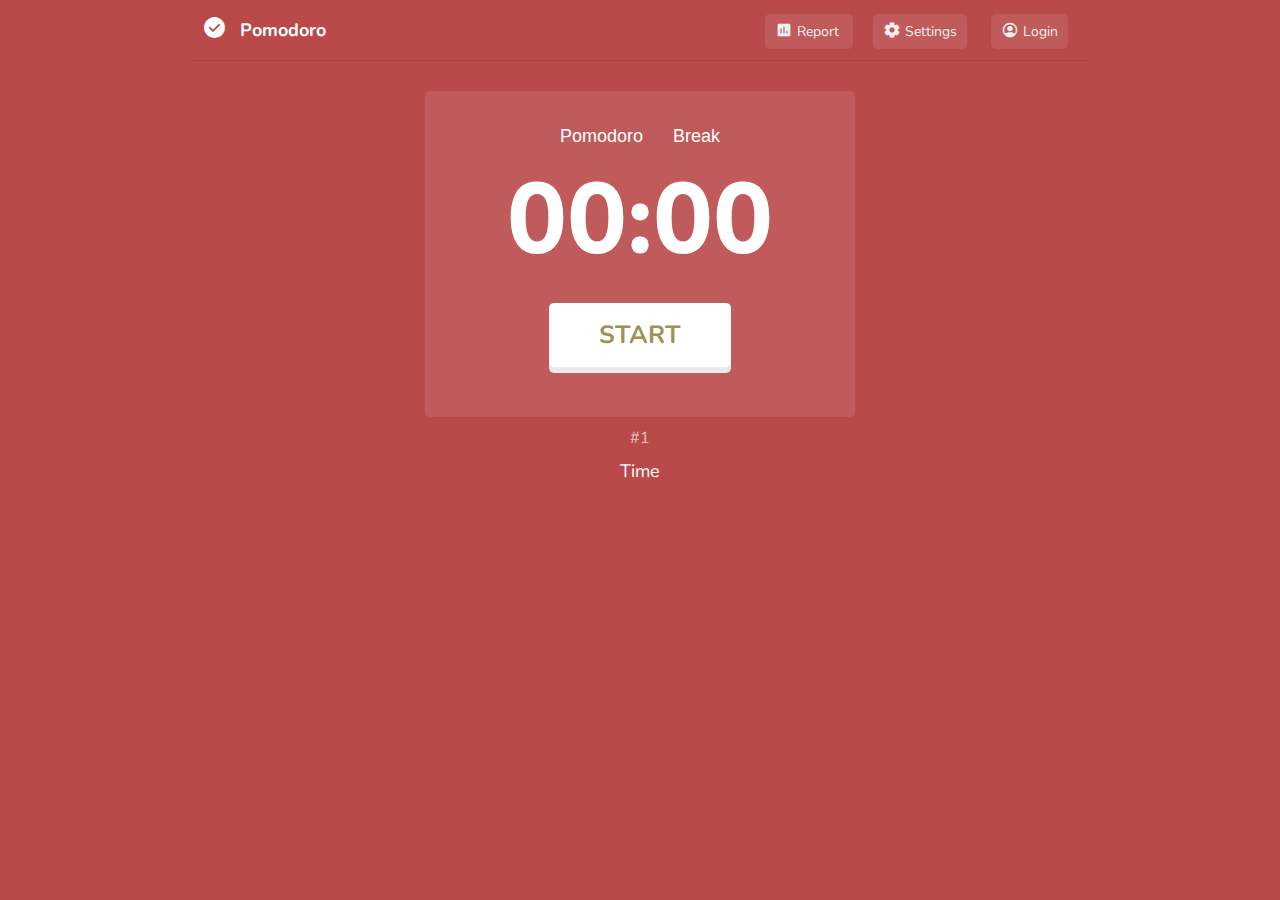
<file: index.html>
<!DOCTYPE html>
<html lang="en">
<head>
    <meta charset="UTF-8">
    <meta name="viewport" content="width=device-width, initial-scale=1.0">
    <link rel="stylesheet" href="css/style.css">
    <script defer src="javascript/script.js"></script>
    <title>Pomoefective</title>
    <link rel="preconnect" href="https://fonts.googleapis.com">
    <link rel="preconnect" href="https://fonts.gstatic.com" crossorigin>
    <link href="https://fonts.googleapis.com/css2?family=Montserrat:ital,wght@0,200;0,300;0,400;1,200;1,300;1,400&family=Nunito:ital,wght@0,200;0,300;0,400;1,200;1,300;1,400&display=swap" rel="stylesheet">
    <link rel="stylesheet" href="https://fonts.googleapis.com/css2?family=Material+Symbols+Outlined:opsz,wght,FILL,GRAD@20..48,100..700,0..1,-50..200" />
    <link rel="icon" type="image/x-icon" href="res/favicon.png">
</head>
<body>
    <style type="text/css">
        #warning-message {
            display: none; 
        }
        @media only screen and (orientation:portrait){
            #wrapper { display:none; }
            #warning-message { display:block; }
        }
        @media only screen and (orientation:landscape){
            #warning-message { display:none; }
        }
    </style>

    <div id="warning-message">
        this website is only viewable in landscape mode
    </div>

    <style>
        .material-symbols-outlined {
          font-variation-settings:
          'FILL' 0,
          'wght' 400,
          'GRAD' 0,
          'opsz' 48
        }
    </style>

    <div id="wrapper">
        <div class="header">
            <div class="logo">
                <span class="material-symbols-outlined" id="logo-img">Check_Circle</span>
                <span id="name">Pomodoro</span>
            </div>
    
            <div class="header-options">
                <span class="buttons"> <span class="material-symbols-outlined icon__">insert_chart</span> <span class="labels">Report</span> </span>
                <span class="buttons" id="open-settings"> <a href="settings.html"><span class="material-symbols-outlined icon__">settings</span> <span class="labels">Settings</span></a></span>
                <span class="buttons"> <span class="material-symbols-outlined icon__">account_circle</span> <span class="labels">Login</span> </span>
            </div>
        </div>
    
        <div class="content">
            <div class="timer-times">
                <button id="pomodoro">Pomodoro</button>
                <button id="break">Break</button>
            </div>
            <span id="timer">00:00</span>
            <button id="start">start</button>
        </div>
        <div class="pomodoro-stats">
            <span id="pomodoro-count">#1</span>
            <span id="wht-todo-label">Time</span>
        </div>
    </div>
</body>
</html>
</file>
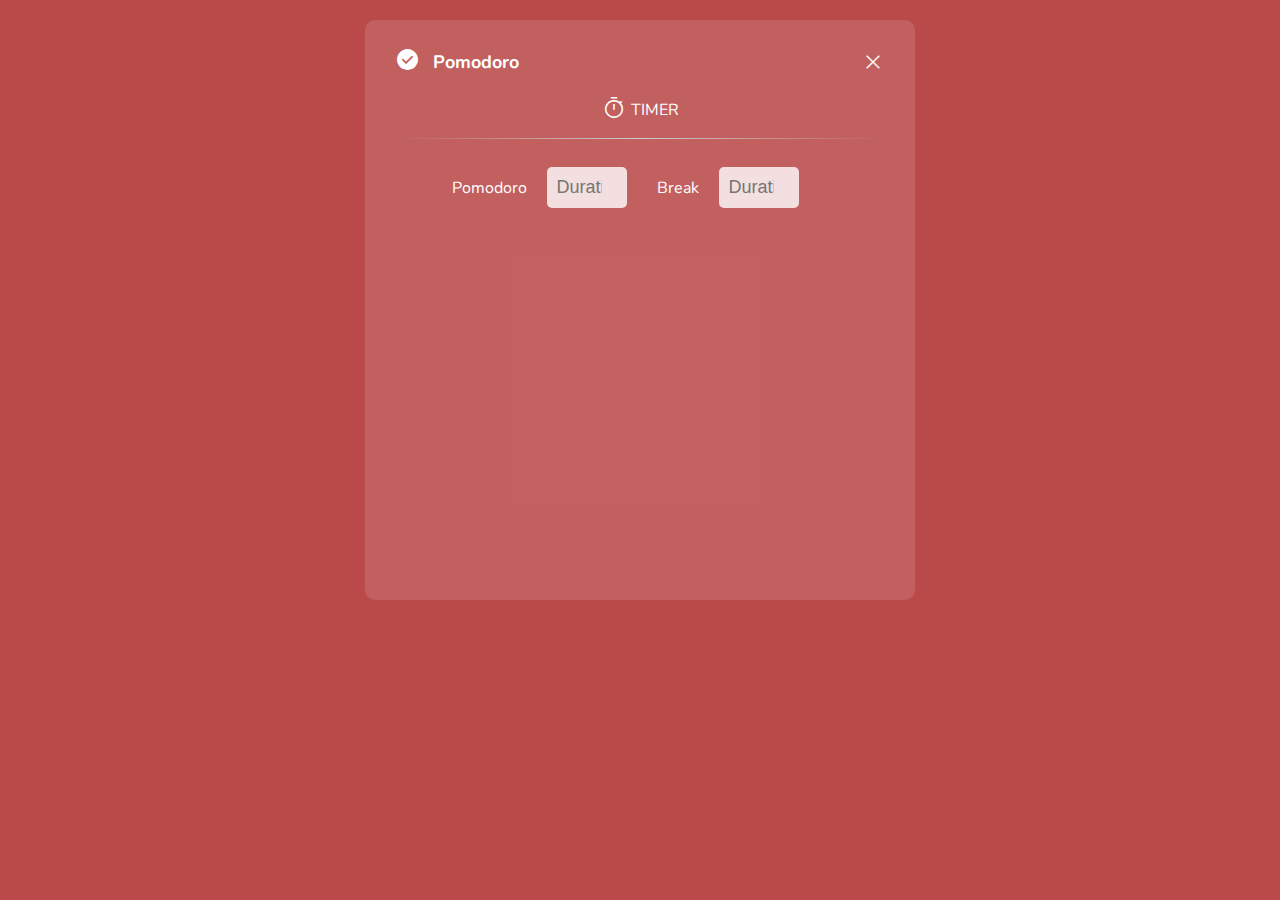
<file: settings.html>
<!DOCTYPE html>
<html lang="en">
<head>
    <meta charset="UTF-8">
    <meta name="viewport" content="width=device-width, initial-scale=1.0">
    <link rel="stylesheet" href="css/settings.css">
    <link rel="preconnect" href="https://fonts.googleapis.com">
    <link rel="preconnect" href="https://fonts.gstatic.com" crossorigin>
    <link href="https://fonts.googleapis.com/css2?family=Montserrat:ital,wght@0,200;0,300;0,400;1,200;1,300;1,400&family=Nunito:ital,wght@0,200;0,300;0,400;1,200;1,300;1,400&display=swap" rel="stylesheet">
    <link rel="stylesheet" href="https://fonts.googleapis.com/css2?family=Material+Symbols+Outlined:opsz,wght,FILL,GRAD@20..48,100..700,0..1,-50..200" />
    <title>Settings</title>
    <script defer src="javascript/settings.js"></script>
</head>
<body>
    <style>
        .material-symbols-outlined {
          font-variation-settings:
          'FILL' 0,
          'wght' 400,
          'GRAD' 0,
          'opsz' 48
        }
    </style>
    <div class="background">
        <div class="header">
            <div class="logo">
                <span class="material-symbols-outlined" id="logo-img">Check_Circle</span>
                <span id="name">Pomodoro</span>
            </div>

            <span class="material-symbols-outlined" id="close-settings">close</span>
        </div>

        <div class="settings-content">
            <div class="timers">
                <div class="title">
                    <span id="timer-label"><span class="material-symbols-outlined" id="timer-img">timer</span>TIMER</span>
                </div>
                <hr class="separator"></hr>

                <div class="inputs">
                    <span id="time-label">Pomodoro</span>
                    <input type="number" class="time-input" id="pomDur" placeholder="Duration">
                    <span id="time-label">Break</span>
                    <input type="number" class="time-input" id="brDur" placeholder="Duration">
                </div>
            </div>
        </div>
    </div>
</body>
</html>
</file>
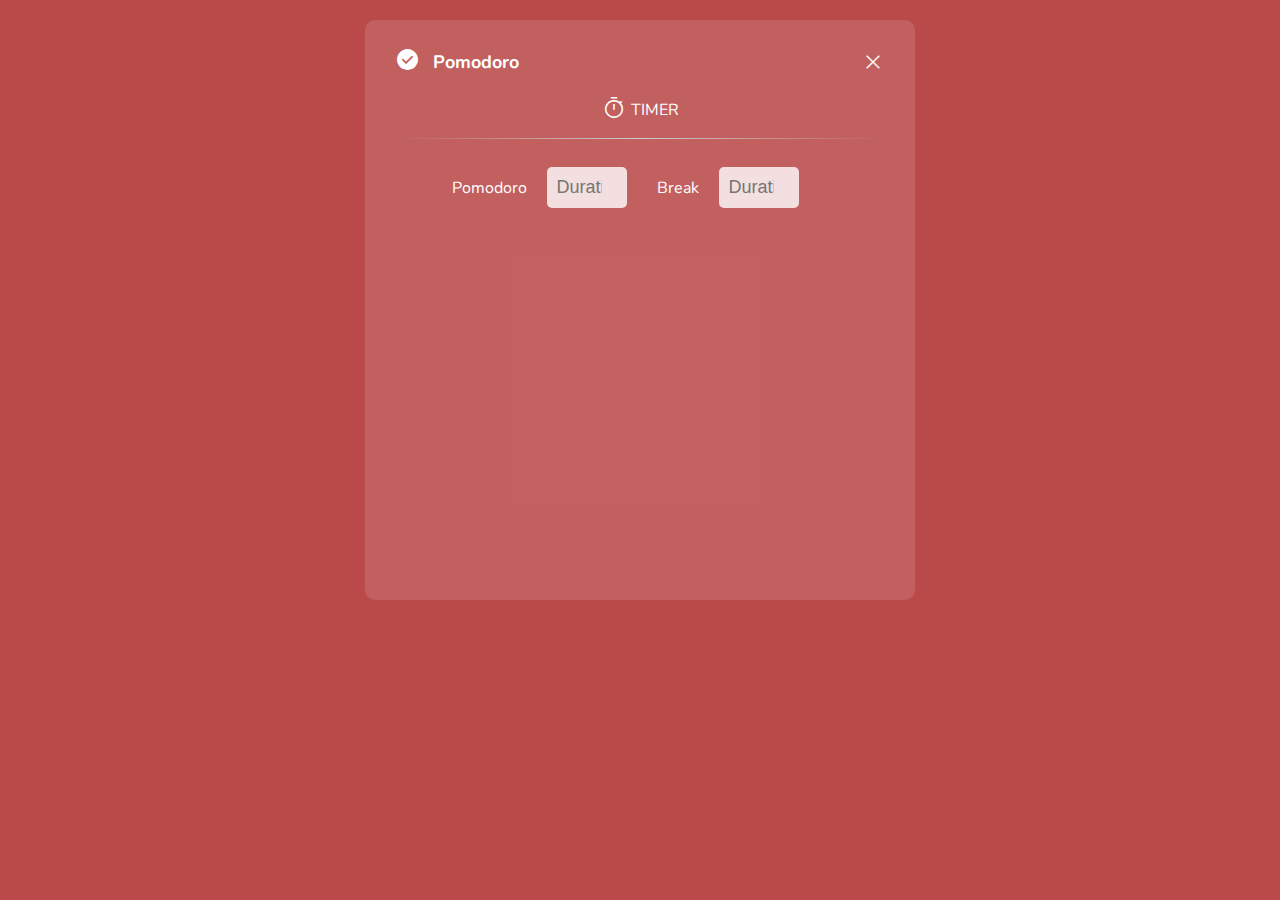
<file: html/settings.html>
<!DOCTYPE html>
<html lang="en">
<head>
    <meta charset="UTF-8">
    <meta name="viewport" content="width=device-width, initial-scale=1.0">
    <link rel="stylesheet" href="/css/settings.css">
    <link rel="preconnect" href="https://fonts.googleapis.com">
    <link rel="preconnect" href="https://fonts.gstatic.com" crossorigin>
    <link href="https://fonts.googleapis.com/css2?family=Montserrat:ital,wght@0,200;0,300;0,400;1,200;1,300;1,400&family=Nunito:ital,wght@0,200;0,300;0,400;1,200;1,300;1,400&display=swap" rel="stylesheet">
    <link rel="stylesheet" href="https://fonts.googleapis.com/css2?family=Material+Symbols+Outlined:opsz,wght,FILL,GRAD@20..48,100..700,0..1,-50..200" />
    <title>Settings</title>
    <script defer src="/javascript/settings.js"></script>
</head>
<body>
    <style>
        .material-symbols-outlined {
          font-variation-settings:
          'FILL' 0,
          'wght' 400,
          'GRAD' 0,
          'opsz' 48
        }
    </style>
    <div class="background">
        <div class="header">
            <div class="logo">
                <span class="material-symbols-outlined" id="logo-img">Check_Circle</span>
                <span id="name">Pomodoro</span>
            </div>

            <span class="material-symbols-outlined" id="close-settings">close</span>
        </div>

        <div class="settings-content">
            <div class="timers">
                <div class="title">
                    <span id="timer-label"><span class="material-symbols-outlined" id="timer-img">timer</span>TIMER</span>
                </div>
                <hr class="separator"></hr>

                <div class="inputs">
                    <span id="time-label">Pomodoro</span>
                    <input type="number" class="time-input" id="pomDur" placeholder="Duration">
                    <span id="time-label">Break</span>
                    <input type="number" class="time-input" id="brDur" placeholder="Duration">
                </div>
            </div>
        </div>
    </div>
</body>
</html>
</file>
<file: css/style.css>
body {
    background-color: rgb(186, 73, 73);
    margin: 0;
    padding: 0;
    font-family: "Nunito";
    transition: 0.3s;
    z-index: 1;
}

.container {
    z-index: 1;
}

.header {
    border-bottom: 1px solid rgba(151, 58, 58, 0.521);
    height: 60px;
    color: white;
    width: 70%;
    margin: 0 auto;
    z-index: 1;
}

.logo {
    position: relative;
    float: left;
    display: flex;
    top: 50%;
    left: 10px;
    transform: translateY(-50%);
}

.logo:hover {
    cursor: pointer;
}

#logo-img {
    position: relative;
    font-size: 25px;
    font-variation-settings:
          'FILL' 1;
    bottom: 3px;
}

#name {
    position: relative;
    left: 13px;
    font-size: 18px;
    font-weight: 700;
}

.header-options {
    position: relative;
    float: right;
    top: 50%;
    transform: translateY(-50%);
}

.header-options .buttons {
    color: rgb(240, 240, 240);
    margin-right: 20px;
    padding: 8px 10px;
    background-color: rgba(255,255,255,0.1);
    border-radius: 5px;
    font-size: 14px;
}

.header-options .buttons:hover {
    cursor: pointer;
    color: white;
}

.header-options .material-symbols-outlined {
    position: relative;
    font-size: 18px;
    top: 3px;
    font-variation-settings: 'FILL' 1;
}

.content {
    position: relative;
    width: 250px;
    top: 30px;
    background-color: rgba(255,255,255,0.1);
    padding: 30px 90px 50px;
    margin: auto;
    top: 30px;
    border-radius: 5px;
    display: flex;
    flex-direction: column;
    justify-content: center;
    align-items: center;
}

.timer-times {
    display: flex;
    flex-direction: row;
    justify-content: center;
}

.timer-times button {
    position: relative;
    background-color: rgba(0,0,0,0);
    border: none;
    color: white;
    font-size: large;
    cursor: pointer;
    padding: 5px 15px;
    border-radius: 5px;
}

.timer-times button:active {
    transform: translateY(5%);
}

#timer {
    position: relative;
    color: white;
    font-size: 100px;
    display: flex;
    justify-content: center;
    font-weight: 800;
}

#start {
    position: relative;
    padding: 15px 50px;
    background-color: white;
    margin-top: 15px;
    border: none;
    border-radius: 5px;
    color: rgba(136, 120, 47, 0.836);
    font-size: 25px;
    font-weight: 700;
    font-family: "Nunito",sans-serif;
    text-transform: uppercase;
    box-shadow: rgb(235, 235, 235) 0px 6px 0px;
    cursor: pointer;
}

#start:active {
    box-shadow: none;
    transform: translateY(5px);
}

.pomodoro-stats {
    position: relative;
    width: 250px;
    margin: auto;
    top: 40px;
    display: flex;
    justify-content: center;
    align-items: center;
    flex-direction: column;
}

#pomodoro-count {
    color: rgba(255, 255, 255, 0.678);
    cursor: pointer;
    transition: 0.3s;
}

#pomodoro-count:hover {
    color: white;
    transition: 0.3s;
}

#wht-todo-label {
    position: relative;
    top: 10px;
    color: white;
    font-size: 18px;
}

.buttons a {
    text-decoration: none;
    color: rgb(240,240,240);
}

.buttons a:hover {
    color: white;
}

#settings {
    z-index: 10;
    position: absolute;
}

@media screen and (max-width: 700px) {
    .header {
        width: 500px;
    }
}
</file>
<file: css/settings.css>
body,html {
    margin: 0;
    padding: 0;
    background-color: rgb(186, 73, 73);
    font-family: "Nunito";
}

a{
    text-decoration: none;
}

.background {
    position: relative;
    border-radius: 10px;
    width: 490px;
    min-height: 520px;
    padding: 30px;
    height: fit-content;
    margin: auto;
    background-color: rgba(255,255,255,0.125);
    top: 20px;
    
}

.header {
    position: relative;
    width: 490px;
    min-height: 50px;
    height: fit-content;
}

.logo {
    position: relative;
    float: left;
    display: flex;
    color: white;
}

.logo:hover {
    cursor: pointer;
}

#logo-img {
    position: relative;
    font-size: 25px;
    font-variation-settings:
          'FILL' 1;
    bottom: 3px;
}

#name {
    position: relative;
    left: 13px;
    font-size: 18px;
    font-weight: 700;
}

#close-settings {
    position: relative;
    float: right;
    color: rgb(244, 244, 244);
}

#close-settings:hover {
    color: white;
    cursor: pointer;
}

.separator {
    position: relative;
    width: 100%;
    height: 1px;
    border: none;
    background-image: linear-gradient(to right, transparent, #CCC, transparent);  
}

.title {
    position: relative;
    display: flex;
    flex-direction: row;
    justify-content: center;
    align-items: center;
    transform: translateY(-30%);
    color: white;
}

.title #timer-img {
    transform: translateY(20%);
    margin-right: 5px;
}

.inputs {
    position: relative;
    display: flex;
    flex-direction: row;
    justify-content: center;
    align-items: center;
    color: white;
    top: 20px;
}

.time-input {
    width: 60px;
    border-radius: 5px;
    background-color: rgba(255,255,255,0.8);
    border: none;
    outline: none;
    padding: 10px;
    margin-right: 30px;
    text-align: center;
    font-size: 18px;
    color: rgb(186, 73, 73);
}

#time-label {
    margin-right: 20px;
}
</file>
